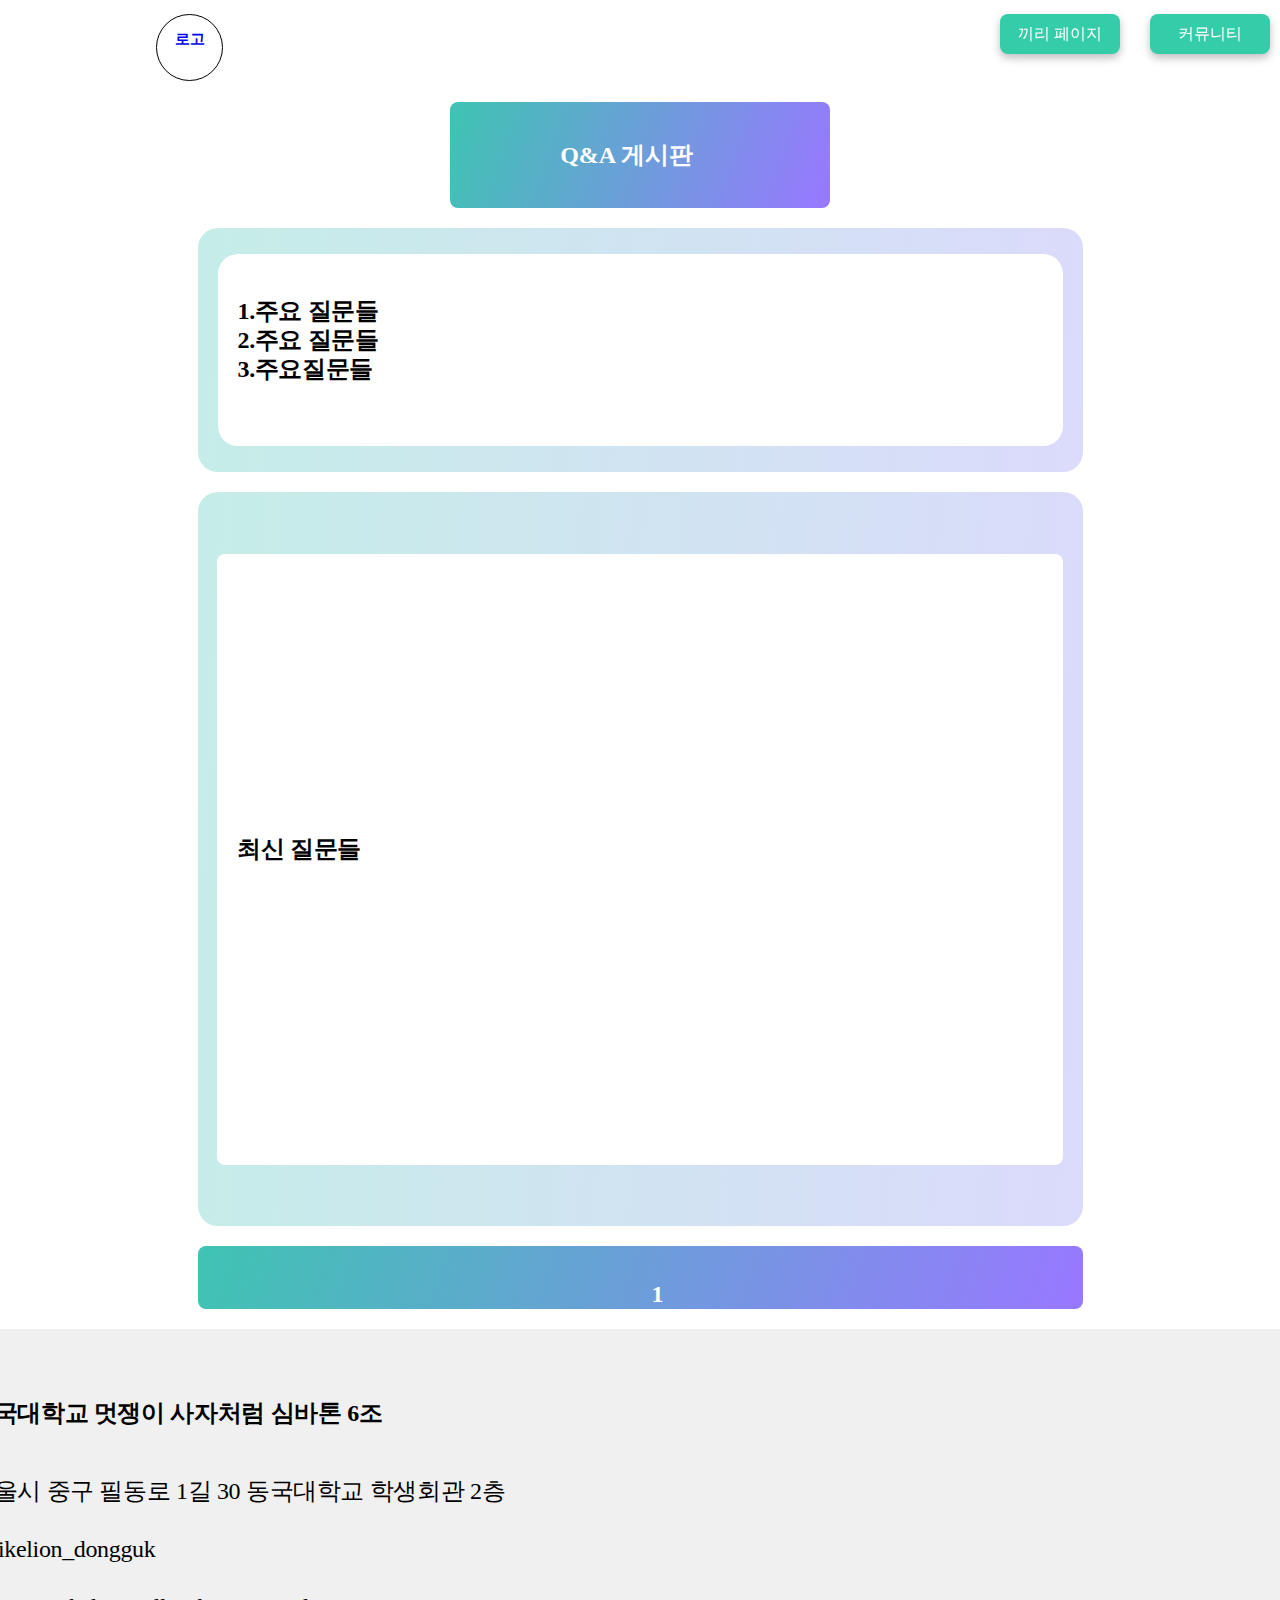
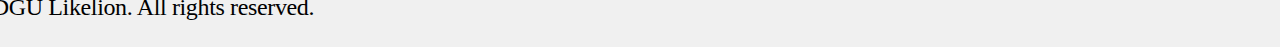
<file: 13.html>
<!DOCTYPE html>
<html lang="en">
    <head>
    <meta charset="UTF-8" />
    <meta http-equiv="X-UA-Compatible" content="IE=edge" />
    <meta name="viewport" content="width=device-width, initial-scale=1.0" />
    <title>page13</title>
    <link rel="stylesheet" type="text/css" href="13.css">
    </head>
    <body>
    <div class="container">
        <nav>
            <section class="logo"></section>
            <ul>
                <li><a class="link1" href="#"> <section class="button0">로고</section></a></li>
                <li><a class="link1" href="#"> <section class="button1">끼리 페이지</section></a></li>
                <li><a class="link2" href="#"><section class="button2">커뮤니티</section></a></li>
                <li><a class="link3" href="#"><section class="button3">프로필</section></a></li>
            </ul>
            </nav>
            
        <section class="item">
            <section class="item-QA">Q&A 게시판</section>
            </section>
        <section class="item">
            <section class="white-box-1">
            <section class="import-QA">1.주요 질문들<br>2.주요 질문들<br>3.주요질문들
            </section>
            </section>
        </section>
        <section class="item">
            <section class="white-box-2">
            <section class="item-newQA">최신 질문들
            </section>
            </section>
        </section>
        <section class="item">
            <section class = "side1">
            <section class = "side2">
            <section class = "num">
                1
            </section>
            </section>
        </section>
        </section>
        <div class="gray-box">
        <section class="item-title">동국대학교 멋쟁이 사자처럼 심바톤 6조</section>
        <section class="item-content"><br>서울시 중구 필동로 1길 30 동국대학교 학생회관 2층<br><br>@likelion_dongguk<br><br>@DGU Likelion. All rights reserved.</section>
        </div>
    </div>
    </body>


</html>
</file>
<file: 13.css>
body {
  display: flex;
  justify-content: center;
  align-items: center;
}
nav {
  text-align: center;
}

ul {
  list-style-type: none;
  padding: 0;
  
}

li {
  display: inline-block;
  margin-right: 10px;
}

a {
  text-decoration: none;
}

section {
  display: inline-block;
  padding: 10px;
}

.button0{
/* 끼리 로고 1 */

position: absolute;

width: 55px;
height: 55px;
left: 92px;
top: 16px;




/* 끼리 */



width: 45px;
height: 45px;
left: 156px;
top: 14px;

font-family: 'Inter';
font-style: normal;
font-weight: 600;
font-size: 15px;
line-height: 29px;
/* identical to box height */


/* box color 2 */

background-color: linear-gradient(109.12deg, #35CCAA -10.9%, #9779FF 98.02%);
-webkit-background-clip: text;

background-clip: text;
text-fill-color: transparent;
border:1px solid black;
border-radius: 50%;

}

.button1{
  color: #ffffff;

  position:absolute;
  width: 100px;
  height: 20px;
  left: 1000px;
  top: 14px;
  background: #35CCAA;
  filter: drop-shadow(0px 4px 4px rgba(0, 0, 0, 0.25));

  border-radius: 8px;


}
.button2 {
  color: #ffffff;

  position: absolute;
  width: 100px;
  height: 20px;
  left: 1150px;
  top: 14px;
  background: #35CCAA;
  filter: drop-shadow(0px 4px 4px rgba(0, 0, 0, 0.25));
  border-radius: 8px;






}
.button3{
  

  box-sizing: border-box;
  
  position: absolute;
  width: 62px;
  height: 62px;
  left: 1300px;
  top: 14px;
  
  filter: drop-shadow(0px 4px 4px rgba(0, 0, 0, 0.25));
  border:1px solid black;
  border-radius: 50%;
}
.container {
  display: flex; /* Flex 컨테이너로 설정 */
  flex-direction: column; /* 요소들을 수직 방향으로 배치 */
  gap: 20px;
  align-items: center;
}
.item {
  display: flex;
  justify-content: center;
  align-items: center;
}

.item:nth-child(2) {
  /* Rectangle 2 */

  width: 360px;
  height: 86px;
  left: 540px;
  top: 197px;

  /* box color 2 */

  background: linear-gradient(109.12deg, #35ccaa -10.9%, #9779ff 98.02%);
  border-radius: 8px;
  height: 86px;
  width: 360px;
  left: 540px;
  top: 197px;
  border-radius: 8px;
}
.item-QA {
  width: 159.63px;
  height: 43.7px;
  left: 637.98px;
  top: 215.33px;

  font-family: "Noto Sans KR";
  font-style: normal;
  font-weight: 700;
  font-size: 24px;
  line-height: 24px;
  color: #ffffff;

  /* or 100% */

  display: flex;
  align-items: center;
  text-align: center;
}

.item:nth-child(3) {
  left: 20%;
  right: 19.93%;
  top: 18.34%;
  bottom: 69.68%;

  background: linear-gradient(
    94.26deg,
    rgba(53, 204, 170, 0.3) -12.82%,
    rgba(151, 121, 255, 0.3) 120.24%
  );

  border-radius: 20px;
  height: 224px;
  width: 865px;
  left: 288px;
  top: 343px;
  border-radius: 20px;
}
.white-box-1 {
  width: 825px;
  height: 172px;
  left: 308px;
  top: 370px;
  background-color: white;

  height: 172px;
  width: 825px;
  left: 308px;
  top: 370px;
  border-radius: 20px;
}
.import-QA {
  width: 785px;
  height: 132px;
  left: 20px;
  top: 20px;

  font-family: "Montserrat";
  font-style: normal;
  font-weight: 700;
  font-size: 24px;
  line-height: 29px;
  display: flex;
  align-items: center;
  letter-spacing: -0.015em;

  color: #000000;
}
.item:nth-child(4) {
  left: 20%;
  right: 19.93%;
  top: 32.51%;
  bottom: 29.3%;

  background: linear-gradient(
    94.26deg,
    rgba(53, 204, 170, 0.3) -12.82%,
    rgba(151, 121, 255, 0.3) 120.24%
  );
  border-radius: 20px;
  height: 714px;
  width: 865px;
  left: 288px;
  top: 608px;
  border-radius: 20px;
}
.white-box-2 {
  width: 826px;
  height: 591px;
  left: 0px;
  top: 0px;

  background: #ffffff;
  border-radius: 8px;
}
.item-newQA {
  width: 784px;
  height: 551px;
  left: 20px;
  top: 20px;

  font-family: "Montserrat";
  font-style: normal;
  font-weight: 700;
  font-size: 24px;
  line-height: 55px;
  display: flex;
  align-items: center;
  letter-spacing: -0.015em;

  color: #000000;
  height: 551px;
  width: 784px;
  left: 20px;
  top: 20px;
  border-radius: nullpx;
}
.item:nth-child(5) {
  width: 865px;
  height: 43px;
  left: 288px;
  top: 1416px;

  background: linear-gradient(109.12deg, #35ccaa -10.9%, #9779ff 98.02%);
  border-radius: 8px;

  height: 43px;
  width: 865px;
  left: 288px;
  top: 1416px;
  border-radius: 8px;
}
.side1 {
  width: 17.01px;
  height: 29.86px;
  left: 299px;
  top: 1422px;

  height: 29.856990814208984px;
  width: 17.00909996032715px;
  left: 299px;
  top: 1422px;
  border-radius: 0px;
}
.side2 {
  width: 17.01px;
  height: 29.86px;
  left: 1142.01px;
  top: 1422px;

  height: 29.856990814208984px;
  width: 17.00909996032715px;
  left: 1142.0091552734375px;
  top: 1422px;
  border-radius: 0px;
}
.num {
  width: 383.56px;
  height: 21.85px;
  left: 523.43px;
  top: 1425.16px;

  font-family: "Noto Sans KR";
  font-style: normal;
  font-weight: 700;
  font-size: 24px;
  line-height: 24px;

  display: flex;
  align-items: center;
  text-align: center;

  color: white;

  height: 21.852458953857422px;
  width: 383.56268310546875px;
  left: 523.42822265625px;
  top: 1425.1640319824219px;
  border-radius: nullpx;
}
.gray-box {
  width: 1440px;
  height: 318px;
  left: 0px;
  top: 1552px;
  background: rgba(217, 217, 217, 0.4);
}
.item-title {
  width: 805px;
  left: 139px;
  top: 1614px;
  font-family: "Montserrat";
  font-style: normal;
  font-weight: 700;
  font-size: 24px;
  line-height: 29px;
  display: flex;
  align-items: center;
  letter-spacing: -0.015em;
  padding-left: 50px;
  padding-top: 70px;
}
.item-content {
  width: 805px;
  left: 139px;
  top: 1614px;
  font-family: "Montserrat";
  font-style: normal;
  font-weight: 300;
  font-size: 24px;
  line-height: 29px;
  display: flex;
  align-items: center;
  letter-spacing: -0.015em;
  padding-left: 50px;
}
</file>
